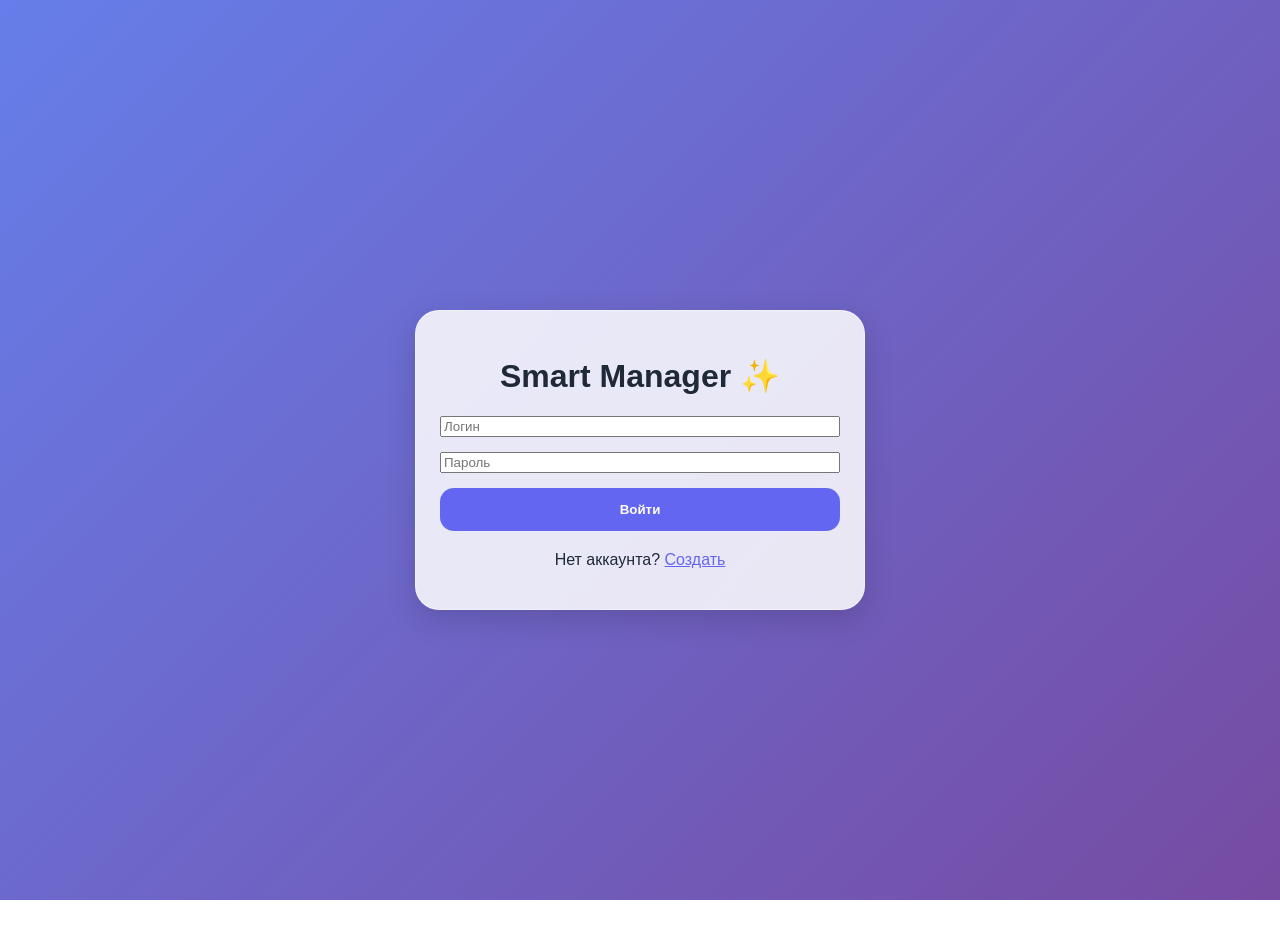
<file: templates/login.html>
<!DOCTYPE html>
<html lang="ru">
<head>
    <meta charset="UTF-8">
    <link rel="stylesheet" href="/static/style.css">
    <title>Вход | Smart Manager</title>
</head>
<body>
    <div class="container" style="display: flex; align-items: center; justify-content: center; min-height: 100vh;">
        <div class="card" style="width: 100%; max-width: 400px; text-align: center;">
            <h1>Smart Manager ✨</h1>
            <form action="/login" method="post" id="login-form" style="display: flex; flex-direction: column; gap: 15px;">
                <input type="text" name="username" placeholder="Логин" required>
                <input type="password" name="password" placeholder="Пароль" required>
                <button type="submit" class="btn-main">Войти</button>
            </form>
            <p style="margin-top: 20px;">Нет аккаунта? <a href="#" onclick="document.getElementById('reg-form').style.display='flex'" style="color: var(--primary);">Создать</a></p>
            <form action="/register" method="post" id="reg-form" style="display: none; flex-direction: column; gap: 15px; margin-top: 20px; border-top: 1px solid var(--border); padding-top: 20px;">
                <input type="text" name="username" placeholder="Новый логин" required>
                <input type="password" name="password" placeholder="Новый пароль" required>
                <button type="submit" class="btn-main" style="background: #10b981;">Зарегистрироваться</button>
            </form>
        </div>
    </div>
</body>
</html>
</file>
<file: static/style.css>
:root {
    --primary: #6366f1;
    --bg-gradient: linear-gradient(135deg, #667eea 0%, #764ba2 100%);
    --card-bg: rgba(255, 255, 255, 0.85);
    --text-main: #1f2937;
    --glass: rgba(255, 255, 255, 0.6);
    --border: rgba(255, 255, 255, 0.4);
}

[data-theme="dark"] {
    --bg-gradient: linear-gradient(135deg, #0f172a 0%, #1e1b4b 100%);
    --card-bg: rgba(30, 41, 59, 0.8);
    --text-main: #f8fafc;
    --glass: rgba(15, 23, 42, 0.6);
    --border: rgba(255, 255, 255, 0.1);
}

body {
    background: var(--bg-gradient);
    background-attachment: fixed;
    color: var(--text-main);
    font-family: 'Inter', -apple-system, sans-serif;
    margin: 0; padding: 20px;
    transition: all 0.5s ease;
}

.container { max-width: 500px; margin: 0 auto; }

.card {
    background: var(--card-bg);
    backdrop-filter: blur(12px);
    -webkit-backdrop-filter: blur(12px);
    border: 1px solid var(--border);
    border-radius: 24px;
    padding: 24px;
    margin-bottom: 20px;
    box-shadow: 0 10px 30px rgba(0, 0, 0, 0.15);
}

.progress-bar { width: 100%; height: 12px; background: rgba(0,0,0,0.1); border-radius: 10px; overflow: hidden; margin: 15px 0; }

.progress-fill {
    height: 100%;
    background: linear-gradient(90deg, #00dbde 0%, #fc00ff 100%);
    box-shadow: 0 0 15px rgba(0, 219, 222, 0.6);
    transition: width 1.5s cubic-bezier(0.22, 1, 0.36, 1);
    width: 0;
}

.task-card {
    display: flex; justify-content: space-between; align-items: center;
    background: var(--glass); padding: 16px; border-radius: 18px;
    margin-bottom: 12px; border: 1px solid var(--border);
    transition: 0.3s;
}

.task-card:hover { transform: translateY(-3px); box-shadow: 0 5px 15px rgba(0,0,0,0.1); }

.badge { background: var(--primary); color: white; font-size: 0.7rem; padding: 4px 10px; border-radius: 20px; font-weight: 800; }

.btn-main {
    background: var(--primary); color: white; border: none; padding: 14px;
    border-radius: 14px; font-weight: 800; cursor: pointer; width: 100%;
}

.btn-word { background: #2b5797; color: white; padding: 10px 20px; border-radius: 12px; font-weight: bold; border: none; cursor: pointer; font-size: 0.9rem; }
</file>
